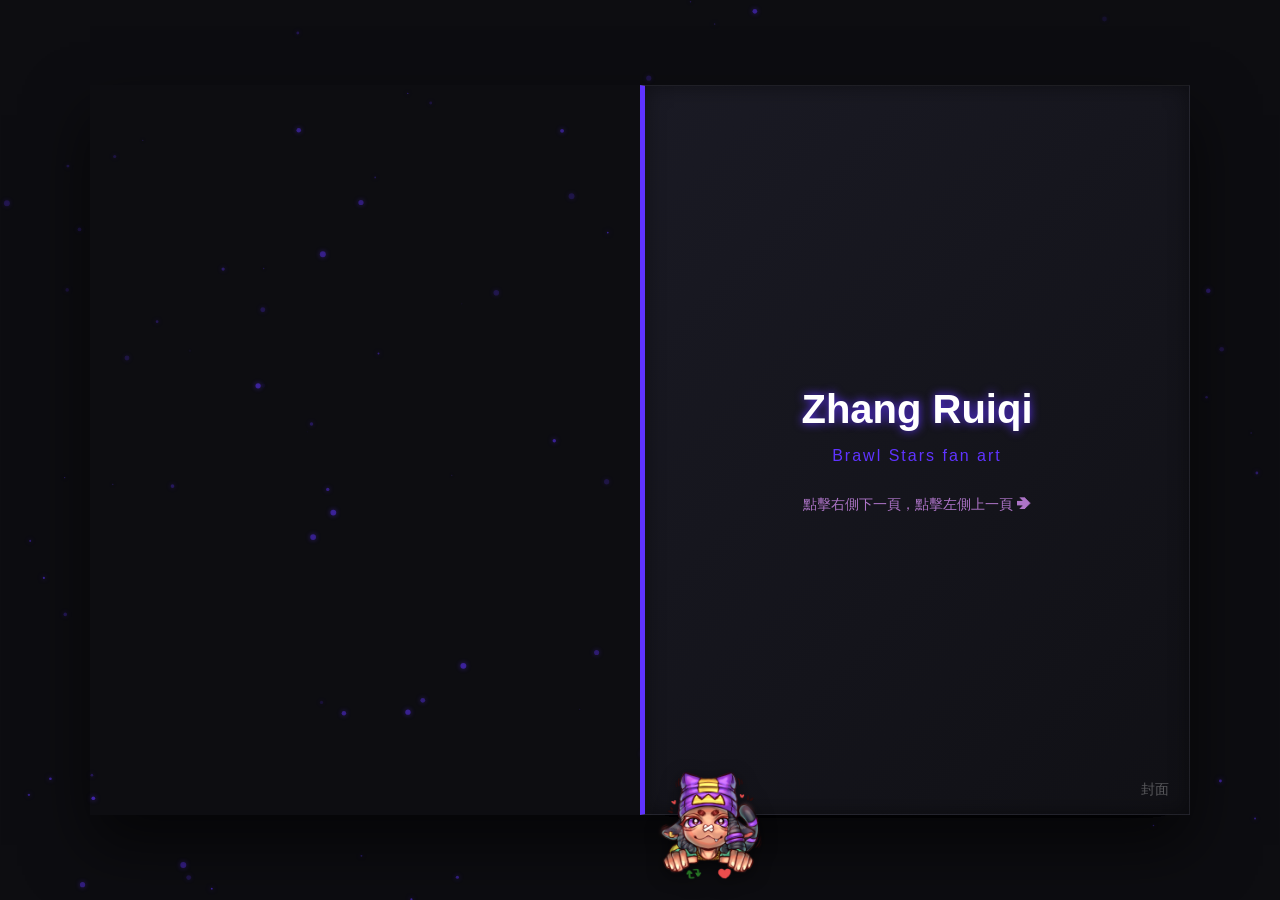
<file: index.html>
<!DOCTYPE html>
<html lang="zh-TW">
<head>
    <meta charset="UTF-8">
    <meta name="viewport" content="width=device-width, initial-scale=1.0">
    <title>個人作品集電子書 | Portfolio Book</title>
    <style>
        /* ==========================================================================
           1. 全局樣式與變數設定
           ========================================================================== */
        :root {
            --bg-color: #0d0d11;       /* 網頁背景深色 */
            --book-cover: #1a1a24;     /* 書本封面顏色 */
            --book-page: #1e1e26;      /* 書頁內頁背景色 */
            --text-color: #e2e2e9;     /* 主要文字顏色 */
            --accent-color: #5f33ff;   /* 強調色 */
            --shadow-color: rgba(0, 0, 0, 0.6);
        }

        * {
            box-sizing: border-box;
            margin: 0;
            padding: 0;
            /* 【全域防選取】防止網頁上任何文字或元件在點擊時意外被滑鼠框選藍色 */
            -webkit-user-select: none;
            -moz-user-select: none;
            -ms-user-select: none;
            user-select: none;
        }

        body {
            background-color: var(--bg-color);
            color: var(--text-color);
            font-family: 'PingFang TC', 'Heiti TC', 'Microsoft JhengHei', sans-serif;
            overflow: hidden; /* 隱藏捲軸，確保全螢幕體驗 */
            height: 100vh;
            display: flex;
            justify-content: center;
            align-items: center;
            perspective: 1500px; /* 3D 翻頁透視度 */
        }

        /* Canvas 背景流體與殘影粒子畫布 */
        #trail-canvas {
            position: fixed;
            top: 0;
            left: 0;
            width: 100vw;
            height: 100vh;
            pointer-events: none; /* 讓滑鼠事件穿透畫布，不影響翻頁點擊 */
            z-index: 1; /* 放在最底層作為動態背景 */
        }

        /* ==========================================================================
           2. 電子書主體與響應式容器
           ========================================================================== */
        .book-container {
            position: relative;
            width: 1100px; 
            height: 730px; 
            transition: transform 0.3s cubic-bezier(0.25, 1, 0.5, 1); 
            z-index: 10;
            transform-style: preserve-3d;
        }

        /* 書本震動動畫 (被小寵物落地或翻頁驚嚇時觸發) */
        .shake-effect {
            animation: bookShake 0.15s linear infinite;
        }

        @keyframes bookShake {
            0% { translate: 0 0; }
            25% { translate: -2px 1px; }
            50% { translate: 1px, -2px; }
            75% { translate: -1px, -1px; }
            100% { translate: 2px, 2px; }
        }

        .book {
            position: relative;
            width: 100%;
            height: 100%;
            transform-style: preserve-3d;
            box-shadow: 0 30px 60px var(--shadow-color);
        }

        /* ==========================================================================
           3. 單頁書頁 3D 結構
           ========================================================================== */
        .page {
            position: absolute;
            width: 50%; 
            height: 100%;
            top: 0;
            right: 0; 
            transform-origin: left center; 
            transform-style: preserve-3d;
            transition: transform 0.8s cubic-bezier(0.25, 1, 0.5, 1);
            z-index: 1;
        }

        /* 區分正面與反面 */
        .page-front, .page-back {
            position: absolute;
            width: 100%;
            height: 100%;
            top: 0;
            left: 0;
            backface-visibility: hidden; 
            padding: 30px;
            background-color: var(--book-page);
            border: 1px solid rgba(255, 255, 255, 0.05);
            display: flex;
            flex-direction: column;
            justify-content: center;
            align-items: center;
            box-shadow: inset 0 0 20px rgba(0, 0, 0, 0.4);
        }

        .page-back {
            transform: rotateY(180deg); 
        }

        /* 書頁翻開與層級控制 */
        .page.flipped {
            transform: rotateY(-180deg); 
        }

        /* ==========================================================================
           4. 內頁圖文版面樣式
           ========================================================================== */
        .cover-front {
            background: linear-gradient(135deg, #1a1a24 0%, #101015 100%);
            border-left: 5px solid var(--accent-color);
        }
        .cover-back {
            background: linear-gradient(225deg, #1a1a24 0%, #101015 100%);
            border-right: 5px solid var(--accent-color);
        }

        h1 {
            font-size: 2.5rem;
            color: #fff;
            margin-bottom: 15px;
            text-shadow: 0 0 10px var(--accent-color);
            text-align: center;
        }

        h2 {
            font-size: 1.8rem;
            color: var(--accent-color);
            margin-bottom: 20px;
            border-bottom: 2px solid var(--accent-color);
            padding-bottom: 5px;
            width: 100%;
        }

        .profile-info {
            width: 100%;
            max-width: 320px;
            margin-top: 20px;
        }

        .info-item {
            display: flex;
            justify-content: space-between;
            margin-bottom: 12px;
            font-size: 1.05rem;
            border-bottom: 1px dashed rgba(255,255,255,0.1);
            padding-bottom: 5px;
        }

        .info-label {
            color: rgba(255,255,255,0.5);
        }

        .info-value {
            color: #fff;
            font-weight: bold;
        }

        .description {
            font-size: 0.95rem;
            line-height: 1.6;
            color: rgba(255, 255, 255, 0.7);
            text-align: justify;
            margin-top: 15px;
            width: 100%;
        }

        .img-container {
            width: 100%;
            height: 100%;
            display: flex;
            justify-content: center;
            align-items: center;
            overflow: hidden;
            position: relative;
            border-radius: 4px;
            box-shadow: 0 10px 20px rgba(0,0,0,0.5);
        }

        /* 【重要優化】內頁插畫圖片鎖死：無法被滑鼠藍色選取、無法被拖曳拖出陰影 */
        .img-container img {
            width: 100%;
            height: 100%;
            object-fit: cover; 
            pointer-events: none;      /* 讓滑鼠點擊事件完全穿透圖片，由外層容器接收 */
            -webkit-user-drag: none;   /* 鎖死圖片拖曳行為 (WebKit 核心瀏覽器如 Chrome, Safari) */
            user-drag: none;           /* 鎖死圖片拖曳行為 */
        }

        .page-number {
            position: absolute;
            bottom: 15px;
            font-size: 0.85rem;
            color: rgba(255, 255, 255, 0.3);
        }
        .page-front .page-number { right: 20px; }
        .page-back .page-number { left: 20px; }

        .hint {
            font-size: 0.9rem;
            color: rgb(173, 116, 199);
            margin-top: 30px;
            animation: pulse 2s infinite;
        }

        @keyframes pulse {
            0% { opacity: 0.3; }
            50% { opacity: 1; }
            100% { opacity: 0.3; }
        }

        /* ==========================================================================
           5. RWD 響應式手機版切換
           ========================================================================== */
        @media (max-width: 950px) {
            body {
                perspective: 1000px;
                padding: 10px;
            }

            .book-container {
                width: 100%;
                max-width: 550px; 
                height: 75vh;     
            }

            .page {
                width: 100%; 
                right: 0;
                transform-origin: left center;
            }

            .page.flipped {
                transform: rotateY(-180deg) translateX(0); 
                opacity: 0;
                pointer-events: none; 
            }
            
            .page-front, .page-back {
                padding: 15px; 
            }

            h1 { font-size: 1.8rem; }
            h2 { font-size: 1.4rem; }
            .info-item { font-size: 0.9rem; }
            .description { font-size: 0.85rem; }
        }

        /* ==========================================================================
           6. 互動小寵物與按讚特效樣式
           ========================================================================== */
        #pet-container {
            position: fixed;
            width: 110px;
            height: 110px;
            left: 100px;
            bottom: 20px; 
            cursor: pointer;
            z-index: 10000;
            transition: filter 0.3s ease, transform 0.1s ease;
            filter: drop-shadow(0 4px 8px rgba(0,0,0,0.5));
            transform-origin: bottom center; 
        }

        #pet-container:hover {
            filter: drop-shadow(0 0 15px var(--accent-color)) brightness(1.2);
        }

        /* 【重要優化】小寵物圖片鎖死：防止在連續點擊（Combo）時被意外框選成藍色或拖曳出虛影 */
        #pet-img {
            width: 100%;
            height: 100%;
            object-fit: contain;
            pointer-events: none;      /* 事件交由父層控制 */
            -webkit-user-drag: none;   /* 防止滑鼠拉動圖片 */
            user-drag: none;
        }

        /* 飄浮文字特效 */
        .like-effect {
            position: fixed;
            color: #ff3366;
            font-weight: bold;
            font-size: 1.2rem;
            white-space: nowrap;
            pointer-events: none;
            z-index: 10001;
            text-shadow: 0 0 8px rgba(255, 51, 102, 0.8), 0 0 15px #000;
            animation: floatUpAndFade 1.2s cubic-bezier(0.18, 0.89, 0.32, 1.28) forwards;
        }

        @keyframes floatUpAndFade {
            0% {
                transform: translate(-50%, 0) scale(0.5);
                opacity: 0;
            }
            20% {
                transform: translate(-50%, -20px) scale(1.2);
                opacity: 1;
            }
            100% {
                transform: translate(-50%, -120px) scale(0.9);
                opacity: 0;
            }
        }
    </style>
</head>
<body>

    <canvas id="trail-canvas"></canvas>

    <div class="book-container" id="book-container">
        <div class="book" id="art-book">
            
            <div class="page" style="z-index: 10;">
                <div class="page-front cover-front">
                    <h1>Zhang Ruiqi</h1>
                    <p style="color: var(--accent-color); letter-spacing: 2px;"> Brawl Stars fan art</p>
                    
                    <div class="hint">點擊右側下一頁，點擊左側上一頁 ➔</div>
                    <div class="page-number">封面</div>
                </div>
                <div class="page-back">
                    <h2>ABOUT ME</h2>
                    
                    <div class="profile-info">
                        <div class="info-item">
                            <span class="info-label">姓名 / Name</span>
                            <span class="info-value">Zhang Ruiqi</span>
                        </div>
                        <div class="info-item">
                            <span class="info-label">領域 / Field</span>
                            <span class="info-value">新媒體藝術 / 插畫</span>
                        </div>
                        <div class="info-item">
                            <span class="info-label">聯絡信箱 / Email</span>
                            <span class="info-value">ruiqizhang150@email.com</span>
                        </div>
                        <div class="info-item">
                            <span class="info-label">社群 / twitter</span>
                            <span class="info-value">@Polarcatdragon1</span>
                        </div>
                    </div>

                    <p class="description">
                      What do you want to see here?
                    </p>
                    <div class="page-number">1</div>
                </div>
            </div>

            <div class="page" style="z-index: 8;">
                <div class="page-front">
                    <div class="img-container">
                        <img src="img/1.jpg" alt="作品 1">
                    </div>
                    <div class="page-number">2</div>
                </div>
                <div class="page-back">
                    <div class="img-container">
                        <img src="img/2.jpg" alt="作品 2">
                    </div>
                    <div class="page-number">3</div>
                </div>
            </div>

            <div class="page" style="z-index: 7;">
                <div class="page-front">
                    <div class="img-container">
                        <img src="img/3.jpg" alt="作品 3">
                    </div>
                    <div class="page-number">4</div>
                </div>
                <div class="page-back">
                    <div class="img-container">
                        <img src="img/5.jpg" alt="作品 5">
                    </div>
                    <div class="page-number">5</div>
                </div>
            </div>

            <div class="page" style="z-index: 6;">
                <div class="page-front">
                    <div class="img-container">
                        <img src="img/6.jpg" alt="作品 6">
                    </div>
                    <div class="page-number">6</div>
                </div>
                <div class="page-back">
                    <div class="img-container">
                        <img src="img/7.jpg" alt="作品 7">
                    </div>
                    <div class="page-number">7</div>
                </div>
            </div>

            <div class="page" style="z-index: 5;">
                <div class="page-front">
                    <div class="img-container">
                        <img src="img/8.jpg" alt="作品 8">
                    </div>
                    <div class="page-number">8</div>
                </div>
                <div class="page-back">
                    <div class="img-container">
                        <img src="img/9.jpg" alt="作品 9">
                    </div>
                    <div class="page-number">9</div>
                </div>
            </div>

            <div class="page" style="z-index: 4;">
                <div class="page-front">
                    <div class="img-container">
                        <img src="img/10.jpg" alt="作品 10">
                    </div>
                    <div class="page-number">10</div>
                </div>
                <div class="page-back">
                    <div class="img-container">
                        <img src="img/11.jpg" alt="作品 11">
                    </div>
                    <div class="page-number">11</div>
                </div>
            </div>

            <div class="page" style="z-index: 3;">
                <div class="page-front cover-back">
                    <h2>THE END</h2>
                    <p style="color: rgba(255,255,255,0.4); font-size: 0.9rem;">Thank you for watching</p>
                    <div class="page-number">封底</div>
                </div>
                <div class="page-back" style="background-color: #101015;">
                    <div class="page-number"></div>
                </div>
            </div>

        </div>
    </div>

    <div id="pet-container">
        <img id="pet-img" src="img/12.png" alt="Pet">
    </div>

    <script>
        /* ----------------------------------------------------------------------
         * (A) 左右分區點擊翻頁控制邏輯 (支援手機雙向切換)
         * ---------------------------------------------------------------------- */
        const pages = document.querySelectorAll('.page');
        const bookContainer = document.getElementById('book-container');

        function updateZIndices() {
            pages.forEach((page, index) => {
                if (page.classList.contains('flipped')) {
                    page.style.zIndex = index + 1;
                } else {
                    page.style.zIndex = pages.length - index;
                }
            });
        }
        updateZIndices();

        bookContainer.addEventListener('click', (e) => {
            const rect = bookContainer.getBoundingClientRect();
            const clickX = e.clientX - rect.left; 
            const bookWidth = rect.width;

            if (clickX > bookWidth / 2) {
                // [點擊右半邊] -> 往下一頁翻
                for (let i = 0; i < pages.length; i++) {
                    if (!pages[i].classList.contains('flipped')) {
                        pages[i].classList.add('flipped');
                        triggerPetFright();
                        triggerPageFlipWind(1); 
                        break;
                    }
                }
            } else {
                // [點擊左半邊] -> 回上一頁合上
                for (let i = pages.length - 1; i >= 0; i--) {
                    if (pages[i].classList.contains('flipped')) {
                        pages[i].classList.remove('flipped');
                        triggerPetFright();
                        triggerPageFlipWind(-1); 
                        break;
                    }
                }
            }
            updateZIndices();
            updateVisiblePages();
        });


        /* ----------------------------------------------------------------------
         * (B) 全域 Canvas：太空微塵背景 + 滑鼠萬有引力 + Combo 愛心煙火
         * ---------------------------------------------------------------------- */
        const canvas = document.getElementById('trail-canvas');
        const ctx = canvas.getContext('2d');
        
        let ambientParticles = []; 
        let burstParticles = [];    
        
        let mouseX = window.innerWidth / 2;
        let mouseY = window.innerHeight / 2;

        function resizeCanvas() {
            canvas.width = window.innerWidth;
            canvas.height = window.innerHeight;
            initAmbientParticles();
        }

        function initAmbientParticles() {
            ambientParticles = [];
            const count = 100; 
            for (let i = 0; i < count; i++) {
                ambientParticles.push({
                    x: Math.random() * canvas.width,
                    y: Math.random() * canvas.height,
                    vx: (Math.random() - 0.5) * 0.5, 
                    vy: (Math.random() - 0.5) * 0.5,
                    radius: Math.random() * 2.5 + 0.5,
                    alpha: Math.random() * 0.4 + 0.1,
                    baseAlpha: Math.random() * 0.4 + 0.1,
                    phase: Math.random() * Math.PI * 2 
                });
            }
        }
        window.addEventListener('resize', resizeCanvas);
        resizeCanvas();

        window.addEventListener('mousemove', (e) => {
            mouseX = e.clientX;
            mouseY = e.clientY;

            // 書本 3D 視差傾斜
            const cx = window.innerWidth / 2;
            const cy = window.innerHeight / 2;
            const dx = (mouseX - cx) / cx;
            const dy = (mouseY - cy) / cy;
            bookContainer.style.transform = `rotateX(${-dy * 6}deg) rotateY(${dx * 6}deg)`;
        });

        window.addEventListener('touchmove', (e) => {
            if(e.touches.length > 0) {
                mouseX = e.touches[0].clientX;
                mouseY = e.touches[0].clientY;
            }
        });

        window.addEventListener('mouseleave', () => {
            bookContainer.style.transform = `rotateX(0deg) rotateY(0deg)`;
        });

        function triggerPageFlipWind(dir) {
            const windForce = dir * 15; 
            ambientParticles.forEach(p => {
                p.vx += windForce * (Math.random() * 0.5 + 0.5);
                p.vy += (Math.random() - 0.5) * 5;
            });
            burstParticles.forEach(p => {
                p.vx += windForce * 0.8;
            });
        }

        function drawHeart(ctx, x, y, size) {
            ctx.beginPath();
            ctx.moveTo(x, y + size / 4);
            ctx.bezierCurveTo(x, y - size / 2, x - size, y - size / 2, x - size, y + size / 4);
            ctx.bezierCurveTo(x - size, y + (size * 0.9), x, y + size * 1.4, x, y + size * 1.5);
            ctx.bezierCurveTo(x, y + size * 1.4, x + size, y + (size * 0.9), x + size, y + size / 4);
            ctx.bezierCurveTo(x + size, y - size / 2, x, y - size / 2, x, y + size / 4);
            ctx.closePath();
            ctx.fill();
        }

        function createHeartBurst(x, y, count) {
            const colors = ['#ff3366', '#5f33ff', '#ff00ff', '#00ffff', '#ffff00'];
            for (let i = 0; i < count; i++) {
                const angle = Math.random() * Math.PI * 2;
                const speed = Math.random() * 6 + 2;
                burstParticles.push({
                    x: x,
                    y: y,
                    vx: Math.cos(angle) * speed,
                    vy: Math.sin(angle) * speed - 2, 
                    size: Math.random() * 6 + 4,
                    color: colors[Math.floor(Math.random() * colors.length)],
                    alpha: 1,
                    decay: Math.random() * 0.02 + 0.015,
                    rotation: Math.random() * Math.PI * 2,
                    rotSpeed: (Math.random() - 0.5) * 0.1
                });
            }
        }

        function animateParticles() {
            ctx.clearRect(0, 0, canvas.width, canvas.height);
            
            ambientParticles.forEach(p => {
                p.phase += 0.01;
                p.alpha = p.baseAlpha + Math.sin(p.phase) * 0.1;

                const dx = mouseX - p.x;
                const dy = mouseY - p.y;
                const dist = Math.sqrt(dx * dx + dy * dy);
                
                if (dist < 250) {
                    const force = (250 - dist) / 250;
                    p.vx += (dx / dist) * force * 0.15;
                    p.vy += (dy / dist) * force * 0.15;
                }

                p.vx *= 0.95; p.vy *= 0.95;
                p.x += p.vx; p.y += p.vy;

                if (p.x < 0) p.x = canvas.width;
                if (p.x > canvas.width) p.x = 0;
                if (p.y < 0) p.y = canvas.height;
                if (p.y > canvas.height) p.y = 0;

                ctx.beginPath();
                ctx.arc(p.x, p.y, p.radius, 0, Math.PI * 2);
                ctx.fillStyle = `rgba(95, 51, 255, ${p.alpha})`;
                ctx.shadowBlur = 5;
                ctx.shadowColor = '#5f33ff';
                ctx.fill();
            });

            for (let i = burstParticles.length - 1; i >= 0; i--) {
                const p = burstParticles[i];
                p.x += p.vx; p.y += p.vy;
                p.vy += 0.1; 
                p.alpha -= p.decay;

                if (p.alpha <= 0) {
                    burstParticles.splice(i, 1);
                    continue;
                }

                ctx.save();
                ctx.globalAlpha = p.alpha;
                ctx.fillStyle = p.color;
                ctx.shadowBlur = 10;
                ctx.shadowColor = p.color;
                drawHeart(ctx, p.x, p.y, p.size);
                ctx.restore();
            }

            requestAnimationFrame(animateParticles);
        }
        requestAnimationFrame(animateParticles);


        /* ----------------------------------------------------------------------
         * (C) 互動小寵物 (12.png) 進階 AI 狀態機與連擊偵測系統
         * ---------------------------------------------------------------------- */
        const pet = document.getElementById('pet-container');
        const petImg = document.getElementById('pet-img');
        
        let petX = Math.random() * (window.innerWidth - 110);
        let speedX = 2; 
        let jumpY = 0;
        let jumpSpeed = 0;
        let isJumping = false;
        const gravity = 0.4;

        let totalLikes = 0; 
        let isFrightened = false; 

        let comboCount = 0;
        let lastClickTime = 0;

        const likesData = { "封面": 0, "ABOUT ME": 0, "THE END": 0 };
        for(let i = 1; i <= 11; i++) { likesData[`作品 ${i}`] = 0; }
        let leftPageName = "無";
        let rightPageName = "封面";

        function updateVisiblePages() {
            let flippedCount = 0;
            pages.forEach((page) => {
                if (page.classList.contains('flipped')) flippedCount++;
            });
            if (flippedCount === 0) {
                leftPageName = "無"; rightPageName = "封面";
            } else if (flippedCount === 1) {
                leftPageName = "ABOUT ME"; rightPageName = "作品 1";
            } else if (flippedCount === 2) {
                leftPageName = "作品 2"; rightPageName = "作品 3";
            } else if (flippedCount === 3) {
                leftPageName = "作品 4"; rightPageName = "作品 5";
            } else if (flippedCount === 4) {
                leftPageName = "作品 6"; rightPageName = "作品 7";
            } else if (flippedCount === 5) {
                leftPageName = "作品 8"; rightPageName = "作品 9";
            } else if (flippedCount === 6) {
                leftPageName = "作品 10"; rightPageName = "作品 11";
            } else if (flippedCount === 7) {
                leftPageName = "THE END"; rightPageName = "無";
            }
        }
        updateVisiblePages(); 

        function triggerPetFright() {
            isJumping = true;
            isFrightened = true;
            jumpSpeed = -13; 
        }

        function updatePet() {
            const maxX = window.innerWidth - 110;
            const distanceToFloor = window.innerHeight - mouseY;

            if (distanceToFloor < 250 && !isFrightened) {
                const targetX = mouseX - 55;
                const diffX = targetX - petX;
                if (Math.abs(diffX) > 10) {
                    speedX = diffX > 0 ? 3 : -3;
                    petX += speedX;
                } else {
                    speedX = diffX > 0 ? 0.1 : -0.1;
                }
            } else {
                if (isFrightened && !isJumping) {
                    isFrightened = false;
                }
                petX += speedX;
            }

            if (isJumping) {
                jumpSpeed += gravity;
                jumpY += jumpSpeed;
                if (jumpY >= 0) {
                    jumpY = 0;
                    isJumping = false;
                    bookContainer.classList.add('shake-effect');
                    setTimeout(() => { bookContainer.classList.remove('shake-effect'); }, 150);
                }
            } else {
                if (Math.random() < 0.008) {
                    isJumping = true;
                    jumpSpeed = -6 - Math.random() * 4;
                }
            }

            if (petX <= 0) {
                petX = 0; speedX = Math.abs(speedX === 0 ? 2 : speedX);
            } else if (petX >= maxX) {
                petX = maxX; speedX = -Math.abs(speedX === 0 ? 2 : speedX);
            }

            if (distanceToFloor >= 250 && Math.random() < 0.005) speedX = -speedX;

            let flipStyle = "scaleX(1)";
            if (speedX < 0) {
                flipStyle = "scaleX(-1)";
            } else if (speedX === 0) {
                flipStyle = mouseX < petX + 55 ? "scaleX(-1)" : "scaleX(1)";
            }

            pet.style.left = `${petX}px`;
            pet.style.transform = `translateY(${jumpY}px) ${flipStyle}`;

            requestAnimationFrame(updatePet);
        }
        requestAnimationFrame(updatePet);

        pet.addEventListener('mousedown', (e) => {
            const currentTime = Date.now();
            
            if (currentTime - lastClickTime < 600) {
                comboCount++;
            } else {
                comboCount = 1;
            }
            lastClickTime = currentTime;

            let targetPage = rightPageName;
            if (e.clientX < window.innerWidth / 2) {
                targetPage = (leftPageName !== "無") ? leftPageName : rightPageName;
            } else {
                targetPage = (rightPageName !== "無") ? rightPageName : leftPageName;
            }

            likesData[targetPage]++;
            totalLikes++;

            const currentHue = (totalLikes * 25) % 360;
            petImg.style.filter = `hue-rotate(${currentHue}deg) brightness(1.3)`;

            const burstCount = Math.min(comboCount * 5, 40); 
            createHeartBurst(e.clientX, e.clientY, burstCount);

            const effect = document.createElement('div');
            effect.className = 'like-effect';
            if (comboCount > 1) {
                effect.innerHTML = `🔥 COMBO ${comboCount}! ${targetPage} +${likesData[targetPage]}`;
                effect.style.color = '#ffff00'; 
            } else {
                effect.innerHTML = `❤ ${targetPage}: +${likesData[targetPage]}`;
            }
            
            const petRect = pet.getBoundingClientRect();
            effect.style.left = `${petRect.left + 55}px`;
            effect.style.top = `${petRect.top - 20}px`;
            
            document.body.appendChild(effect);

            isJumping = true;
            jumpSpeed = -4 - Math.min(comboCount * 0.5, 4); 

            effect.addEventListener('animationend', () => { effect.remove(); });
        });
    </script>
</body>
</html>
</file>
